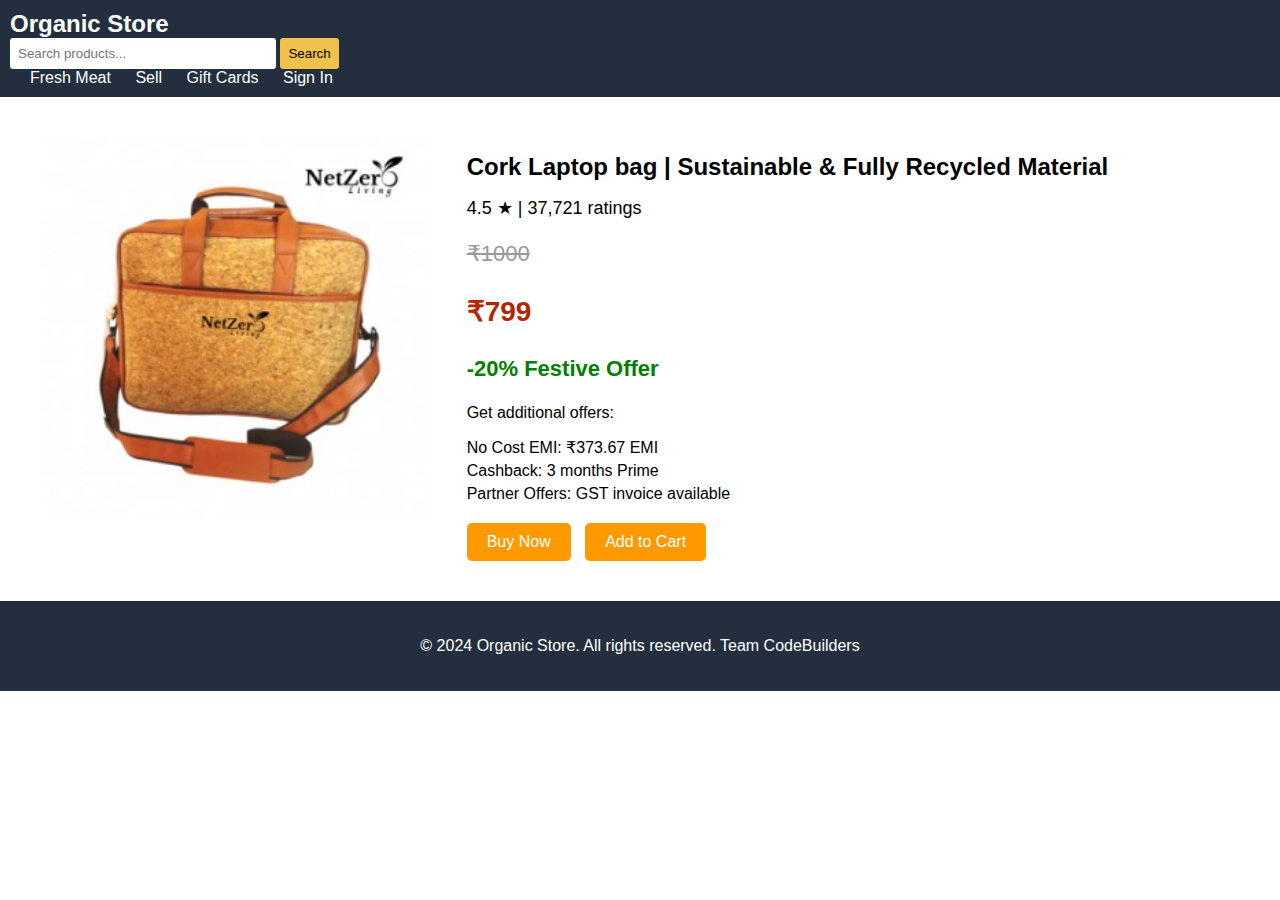
<file: bag.html>
<!DOCTYPE html>
<html lang="en">
<head>
    <meta charset="UTF-8">
    <meta name="viewport" content="width=device-width, initial-scale=1.0">
    <title>E-Commerce Product Page</title>
    <link rel="stylesheet" href="bag.css">
</head>
<body>
    <!-- Header Section -->
    <header>
        <div class="top-nav">
            <div class="logo">Organic Store</div>
            <div class="search-bar">
                <input type="text" placeholder="Search products...">
                <button>Search</button>
            </div>
            <div class="nav-links">
                <a href="#">Fresh Meat</a>
                <a href="#">Sell</a>
                <a href="#">Gift Cards</a>
                <a href="#">Sign In</a>
            </div>
        </div>
    </header>

    <!-- Product Section -->
    <section class="product-section">
        <div class="product-images">
            <img src="bag-img.jpg">
            <!-- <div class="image-thumbnails">
                <img src="thumb1.png" alt="Image 1">
                <img src="thumb2.png" alt="Image 2">
                <img src="thumb3.png" alt="Image 3">
                <img src="thumb4.png" alt="Image 4">
            </div> -->
        </div>

        <div class="product-details">
            <h1>Cork Laptop bag | Sustainable & Fully Recycled Material</h1>
            <div class="rating">
                <span>4.5 ★</span> | 37,721 ratings
            </div>
            <div class="price">
                <p class="old-price">₹1000</p>
                <p class="new-price">₹799</p>
                <p class="discount">-20% Festive Offer</p>
            </div>
            <div class="offers">
                <p>Get additional offers:</p>
                <ul>
                    <li>No Cost EMI: ₹373.67 EMI</li>
                    <li>Cashback: 3 months Prime</li>
                    <li>Partner Offers: GST invoice available</li>
                </ul>
            </div>
            <div class="buy-options">
                <button class="buy-now">Buy Now</button>
                <button class="add-to-cart">Add to Cart</button>
            </div>
        </div>
    </section>

    <!-- Footer Section -->
    <footer>
        <p>&copy; 2024 Organic Store. All rights reserved. Team CodeBuilders</p>
    </footer>
</body>
</html>
</file>
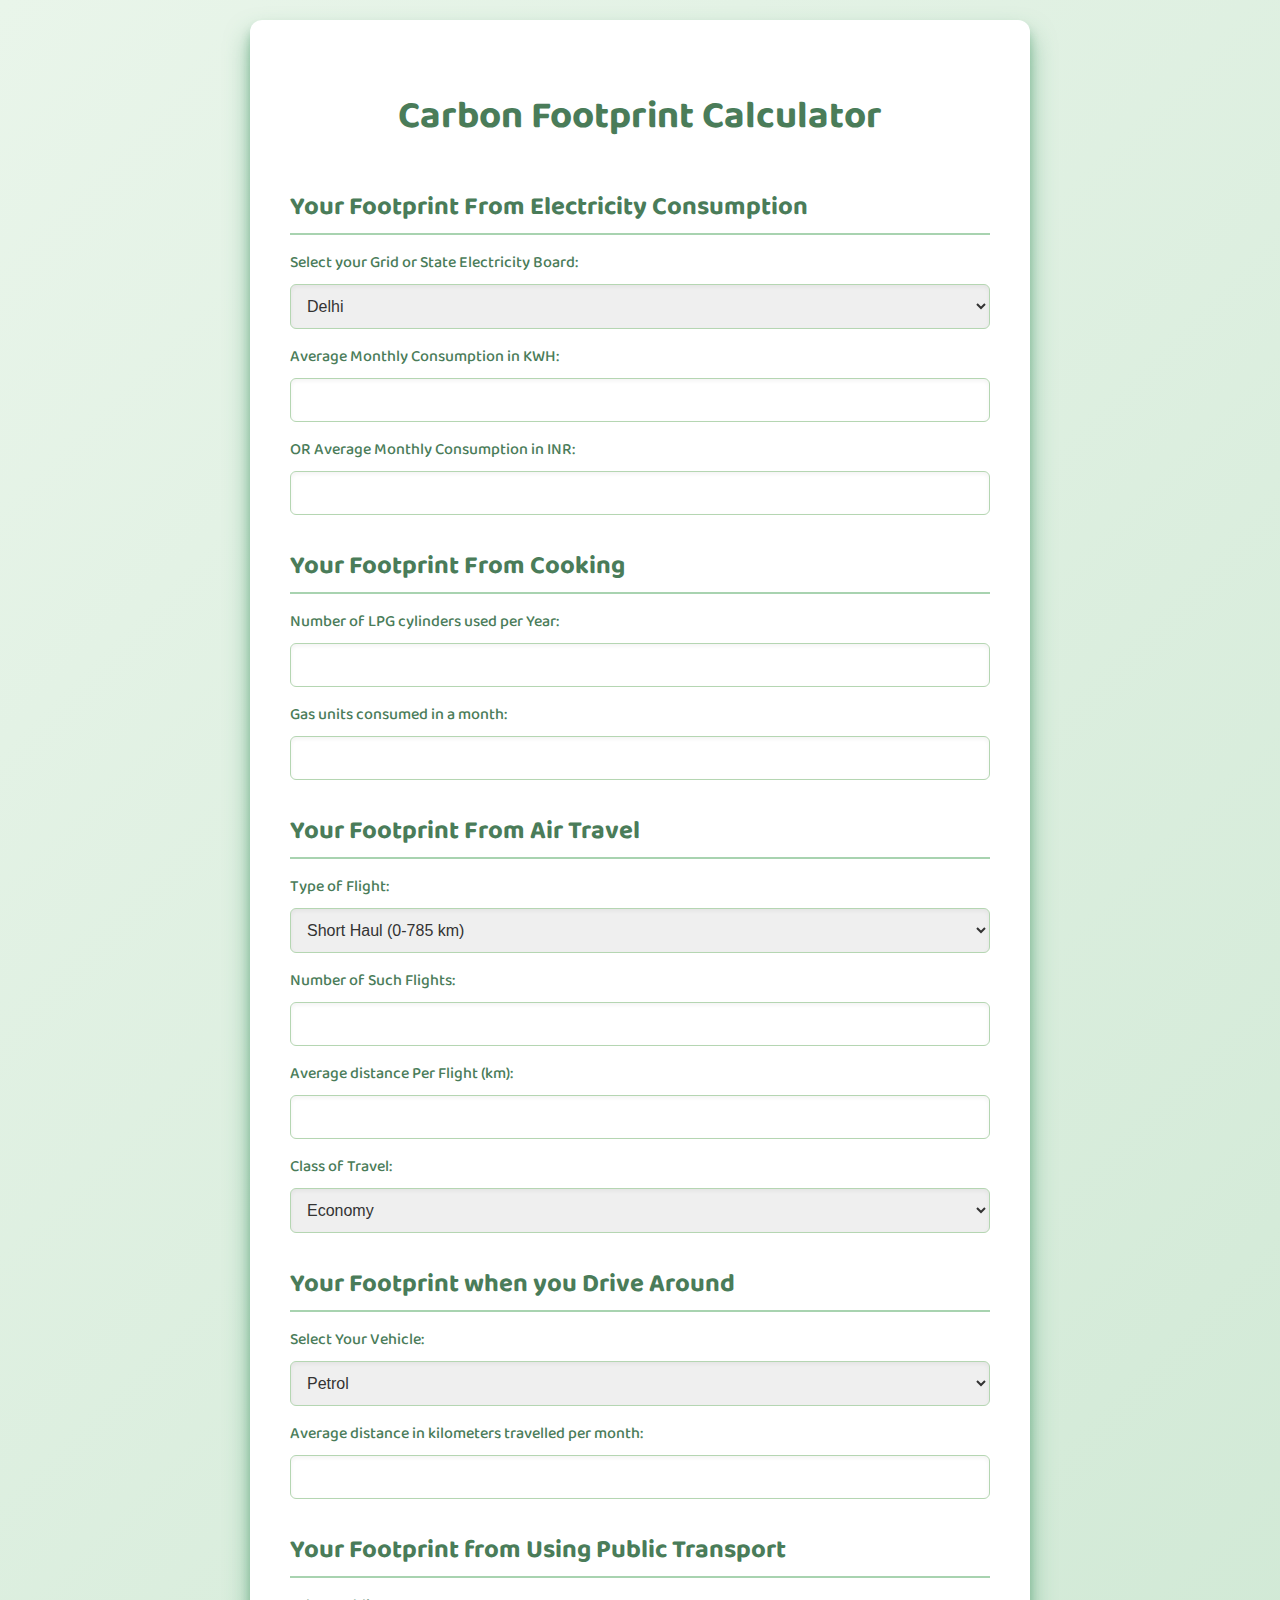
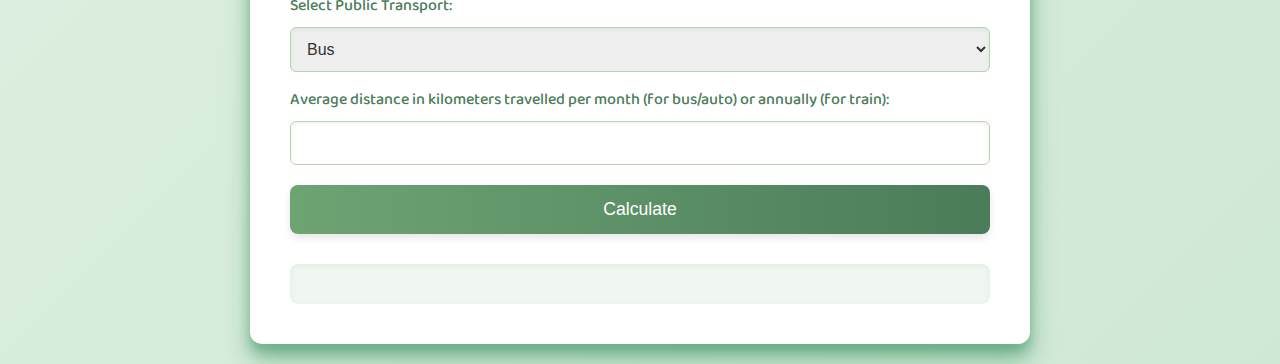
<file: cbnew.html>
<!DOCTYPE html>
<html lang="en">
<head>
    <meta charset="UTF-8">
    <meta name="viewport" content="width=device-width, initial-scale=1.0">
    <link rel="stylesheet" href="style2.css">
 
    <title>Carbon Footprint Calculator</title>


</head>
<body>
    <div class="container">
        <h1 >Carbon Footprint Calculator</h1>

        <form id="carbonForm">
            <!-- Electricity Consumption -->
            <h2>Your Footprint From Electricity Consumption</h2>
            <label for="grid">Select your Grid or State Electricity Board:</label>
            <select id="grid">
                <option value="Delhi">Delhi</option>
                <option value="Maharashtra">Maharashtra</option>
                <option value="Karnataka">Karnataka</option>
                <!-- Add more states as needed -->
            </select>

            <label for="electricityConsumptionKWH">Average Monthly Consumption in KWH:</label>
            <input type="number" id="electricityConsumptionKWH">

            <label for="electricityConsumptionINR">OR Average Monthly Consumption in INR:</label>
            <input type="number" id="electricityConsumptionINR">

            <!-- Cooking Fuel -->
            <h2>Your Footprint From Cooking</h2>
            <label for="lpgCylinders">Number of LPG cylinders used per Year:</label>
            <input type="number" id="lpgCylinders">

            <label for="gasUnits">Gas units consumed in a month:</label>
            <input type="number" id="gasUnits">

            <!-- Air Travel -->
            <h2>Your Footprint From Air Travel</h2>
            <label for="flightType">Type of Flight:</label>
            <select id="flightType">
                <option value="short">Short Haul (0-785 km)</option>
                <option value="medium">Medium Haul (785-3700 km)</option>
                <option value="long">Long Haul (3700 km+)</option>
            </select>

            <label for="numberOfFlights">Number of Such Flights:</label>
            <input type="number" id="numberOfFlights">

            <label for="averageDistance">Average distance Per Flight (km):</label>
            <input type="number" id="averageDistance">

            <label for="travelClass">Class of Travel:</label>
            <select id="travelClass">
                <option value="economy">Economy</option>
                <option value="business">Business</option>
            </select>

            <!-- Driving Footprint -->
            <h2>Your Footprint when you Drive Around</h2>
            <label for="vehicle">Select Your Vehicle:</label>
            <select id="vehicle">
                <option value="petrol">Petrol</option>
                <option value="diesel">Diesel</option>
                <option value="electric">Electric</option>
                <!-- Add more vehicle types as needed -->
            </select>

            <label for="drivingDistance">Average distance in kilometers travelled per month:</label>
            <input type="number" id="drivingDistance">

            <!-- Public Transport Footprint -->
            <h2>Your Footprint from Using Public Transport</h2>
            <label for="publicTransportType">Select Public Transport:</label>
            <select id="publicTransportType">
                <option value="bus">Bus</option>
                <option value="auto">Auto</option>
                <option value="train">Train</option>
            </select>

            <label for="publicTransportDistance">Average distance in kilometers travelled per month (for bus/auto) or annually (for train):</label>
            <input type="number" id="publicTransportDistance">

            <button type="submit">Calculate</button>
        </form>

        <div id="result" class="result"></div>
    </div>

    <script src="script2.js"></script>
</body>
</html>
</file>
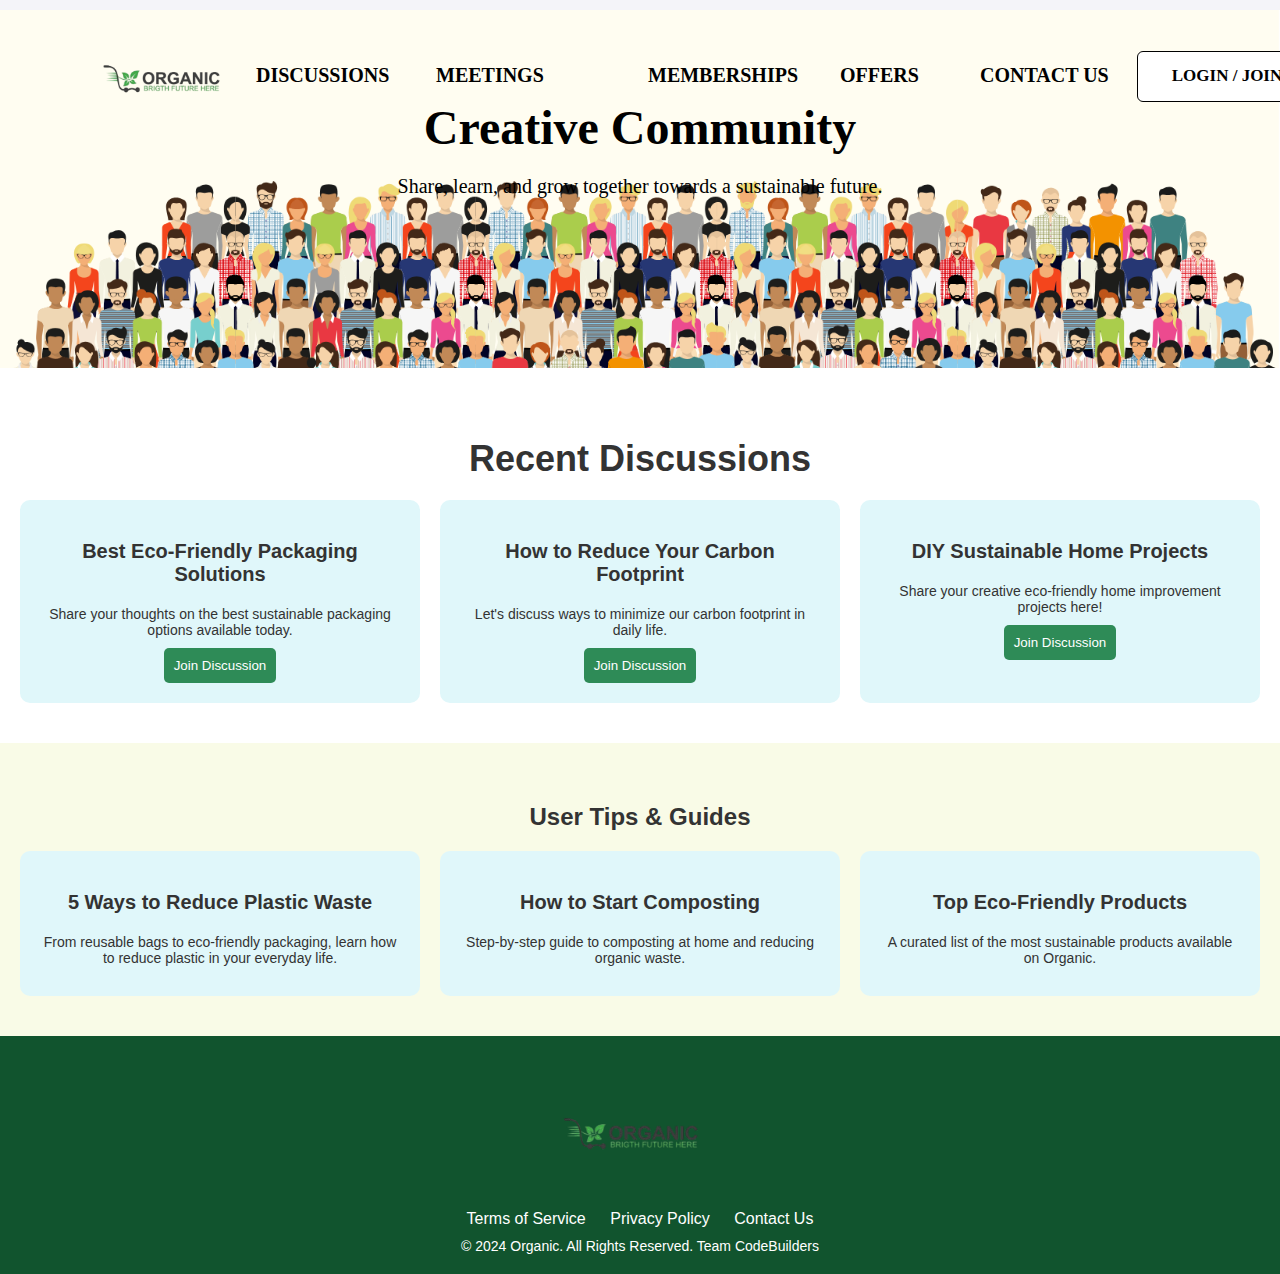
<file: community.html>
<!DOCTYPE html>
<html lang="en">
<head>
    <meta charset="UTF-8">
    <meta name="viewport" content="width=device-width, initial-scale=1.0">
    <title>Organic Community</title>
    <link rel="stylesheet" href="community.css">
    <link rel="icon" href="/logo.png">
</head>
<body>
    <header>
        <div class="header-images">
            <img class="image1" src="image.png" alt="Header Image 2"/>
        </div>
        <div class="overlay-content">
            <div class="hotels">MEETINGS</div>
            <div class="memberships">MEMBERSHIPS</div>
            <!-- <div class="dining">JOBS</div> -->
            <div class="destinations">DISCUSSIONS</div>
            <div class="login-join">CONTACT US</div>
            <div class="offers">OFFERS</div>
            <div class="button">
                <a href="/"><div class="book-and-stay">LOGIN / JOIN</div></a>
            </div>
        </div>
    </header>

    <!-- Hero Section -->
    <section class="hero">
        <div class="hero-text">
            <h2>Creative Community</h2>
            <p>Share, learn, and grow together towards a sustainable future.</p>
        </div>
    </section>

    <!-- Community Section -->
    <section class="community">
        <h2>Recent Discussions</h2>
        <div class="discussion-list">
            <div class="discussion">
                <h3>Best Eco-Friendly Packaging Solutions</h3>
                <p>Share your thoughts on the best sustainable packaging options available today.</p>
                <a href="https://www.reddit.com/r/smallbusiness/" target="_blank"><button class="btn">Join Discussion</button></a>
            </div>
            <div class="discussion">
                <h3>How to Reduce Your Carbon Footprint</h3>
                <p>Let's discuss ways to minimize our carbon footprint in daily life.</p>
                <a href="https://www.reddit.com/r/sustainability/comments/11qca7u/carbon_footprint/" target="_blank"><button class="btn">Join Discussion</button></a>
            </div>
            <div class="discussion">
                <h3>DIY Sustainable Home Projects</h3>
                <p>Share your creative eco-friendly home improvement projects here!</p>
                <a href="http://communityengagement.unaux.com/" target="_blank"><button class="btn">Join Discussion</button></a>
            </div>
        </div>
    </section>

    <!-- User Tips Section -->
    <section class="user-tips">
        <h2>User Tips & Guides</h2>
        <div class="tips-grid">
            <div class="tip">
                <h3>5 Ways to Reduce Plastic Waste</h3>
                <p>From reusable bags to eco-friendly packaging, learn how to reduce plastic in your everyday life.</p>
            </div>
            <div class="tip">
                <h3>How to Start Composting</h3>
                <p>Step-by-step guide to composting at home and reducing organic waste.</p>
            </div>
            <div class="tip">
                <h3>Top Eco-Friendly Products</h3>
                <p>A curated list of the most sustainable products available on Organic.</p>
            </div>
        </div>
    </section>

    <!-- Footer Section -->
    <footer>
        <div class="footer-content">
            <img src="image.png" style="height: 150px;">
            <ul>
                <li><a href="#">Terms of Service</a></li>
                <li><a href="#">Privacy Policy</a></li>
                <li><a href="#">Contact Us</a></li>
            </ul>
        </div>
        <p>&copy; 2024 Organic. All Rights Reserved. Team CodeBuilders</p>
    </footer>
</body>
</html>
</file>
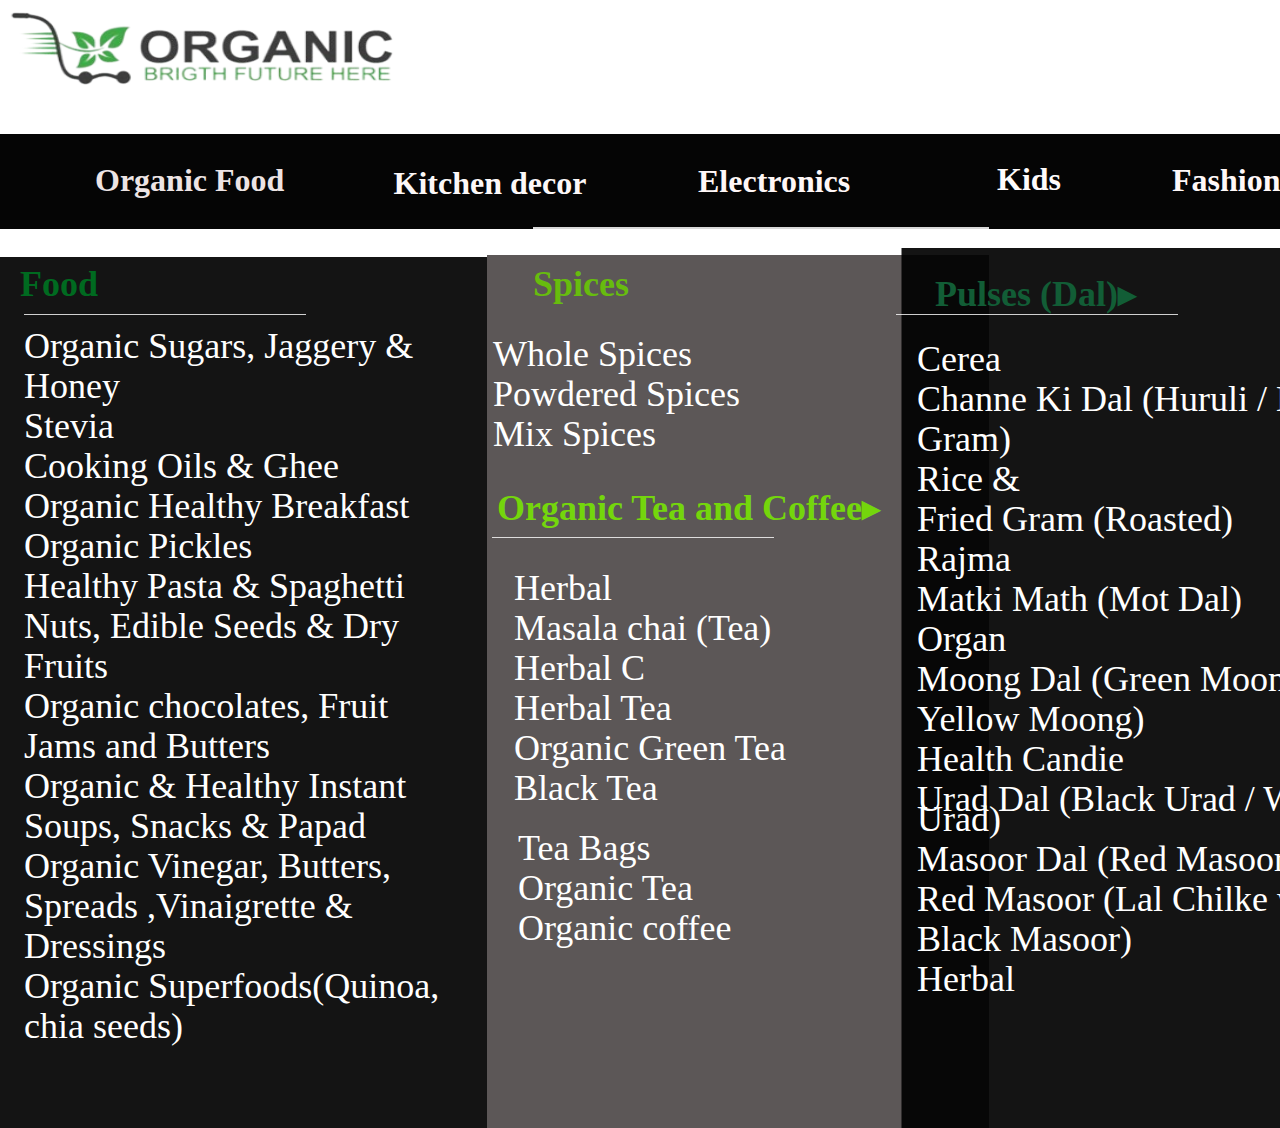
<file: foodproject.html>
<!DOCTYPE html>
<html lang="en">
<head>
  <meta charset="UTF-8">
  <meta http-equiv="X-UA-Compatible" content="IE=edge">
  <meta name="viewport" content="width=device-width, initial-scale=1.0">
  <link rel="stylesheet" href="./foodproject2.css">
  <link rel="stylesheet" href="./foodproject.css">
  
  
  <style>
   a,
   button,
   input,
   select,
   h1,
   h2,
   h3,
   h4,
   h5,
   * {
       box-sizing: border-box;
       margin: 0;
       padding: 0;
       border: none;
       text-decoration: none;
       background: none;
   
       -webkit-font-smoothing: antialiased;
   }
   
   menu, ol, ul {
       list-style-type: none;
       margin: 0;
       padding: 0;
   }
   </style>
  <title>Document</title>
</head>
<body>
<img src="logo-image.png" style="width: 400px; height: 100px;">
  <div class="desktop-3">
    <div class="frame-2">
      <div class="organic-food">Organic Food</div>
      <div class="frame-22">
        <div class="down-arrow"></div>
        <div class="electronics">Electronics</div>
      </div>
      <div class="kitchen-decor">Kitchen decor</div>
      <div class="frame-3"></div>
      <div class="fashion">Fashion</div>
      <div class="frame-4"></div>
      <div class="kids">Kids</div>
      <img
        class="screenshot-2024-10-12-100529"
        src="screenshot-2024-10-12-1005290.png"
      />
      <div class="rectangle-11"></div>
    </div>
    <div class="rectangle-10"></div>
    <div class="rectangle-12"></div>
    <img class="rectangle-13" src="rectangle-130.svg" />
    <div class="whole-spices-powdered-spices-mix-spices">
      <br />
      <br />
      Whole Spices
      <br />
      <br />
      Powdered Spices
      <br />
      <br />
      Mix Spices
      <br />
    </div>
    <div
      class="[base64]"
    >
      <br />
      <br />
      Cerea
      <br />
      <br />
      Channe Ki Dal (Huruli / Horse
      <br />
      <br />
      Gram)
      <br />
      <br />
      Rice &amp;
      <br />
      <br />
      Fried Gram (Roasted)
      <br />
      <br />
      Rajma
      <br />
      <br />
      Matki Math (Mot Dal)
      <br />
      <br />
      Organ
      <br />
      <br />
      Moong Dal (Green Moong /
      <br />
      <br />
      Yellow Moong)
      <br />
      <br />
      Health Candie
      <br />
      <br />
      Urad Dal (Black Urad / White Urad)
      <br />
      <br />
      Masoor Dal (Red Masoor / Split
      <br />
      <br />
      Red Masoor (Lal Chilke wali /
      <br />
      <br />
      Black Masoor)
      <br />
      <br />
      Herbal
      <br />
    </div>
    <div class="spices">Spices</div>
    <div class="food">Food</div>
    <div class="line-38"></div>
    <div class="line-39"></div>
    <div class="line-40"></div>
    <div
      class="[base64]"
    >
      Organic Sugars, Jaggery &amp;
      <br />
      <br />
      Honey
      <br />
      <br />
      Stevia
      <br />
      <br />
      Cooking Oils &amp; Ghee
      <br />
      <br />
      Organic Healthy Breakfast
      <br />
      <br />
      Organic Pickles
      <br />
      <br />
      Healthy Pasta &amp; Spaghetti
      <br />
      <br />
      Nuts, Edible Seeds &amp; Dry
      <br />
      <br />
      Fruits
      <br />
      <br />
      Organic chocolates, Fruit
      <br />
      <br />
      Jams and Butters
      <br />
      <br />
      Organic &amp; Healthy Instant
      <br />
      <br />
      Soups, Snacks &amp; Papad
      <br />
      <br />
      Organic Vinegar, Butters,
      <br />
      <br />
      Spreads ,Vinaigrette &amp;
      <br />
      <br />
      Dressings
      <br />
      <br />
      Organic Superfoods(Quinoa,
      <br />
      <br />
      chia seeds)
    </div>
    <div class="pulses-dal">Pulses (Dal)▸</div>
    <div class="organic-tea-and-coffee">
      Organic Tea and Coffee▸
      <br />
    </div>
    <div
      class="herbal-masala-chai-tea-herbal-c-herbal-tea-organic-green-tea-black-tea"
    >
      <br />
      Herbal
      <br />
      <br />
      Masala chai (Tea)
      <br />
      <br />
      Herbal C
      <br />
      <br />
      Herbal Tea
      <br />
      <br />
      Organic Green Tea
      <br />
      <br />
      Black Tea
      <br />
    </div>
    <div class="tea-bags-organic-tea-organic-coffee">
      Tea Bags
      <br />
      <br />
      Organic Tea
      <br />
      <br />
      Organic coffee
    </div>
  </div>
  
</body>
</html>
</file>
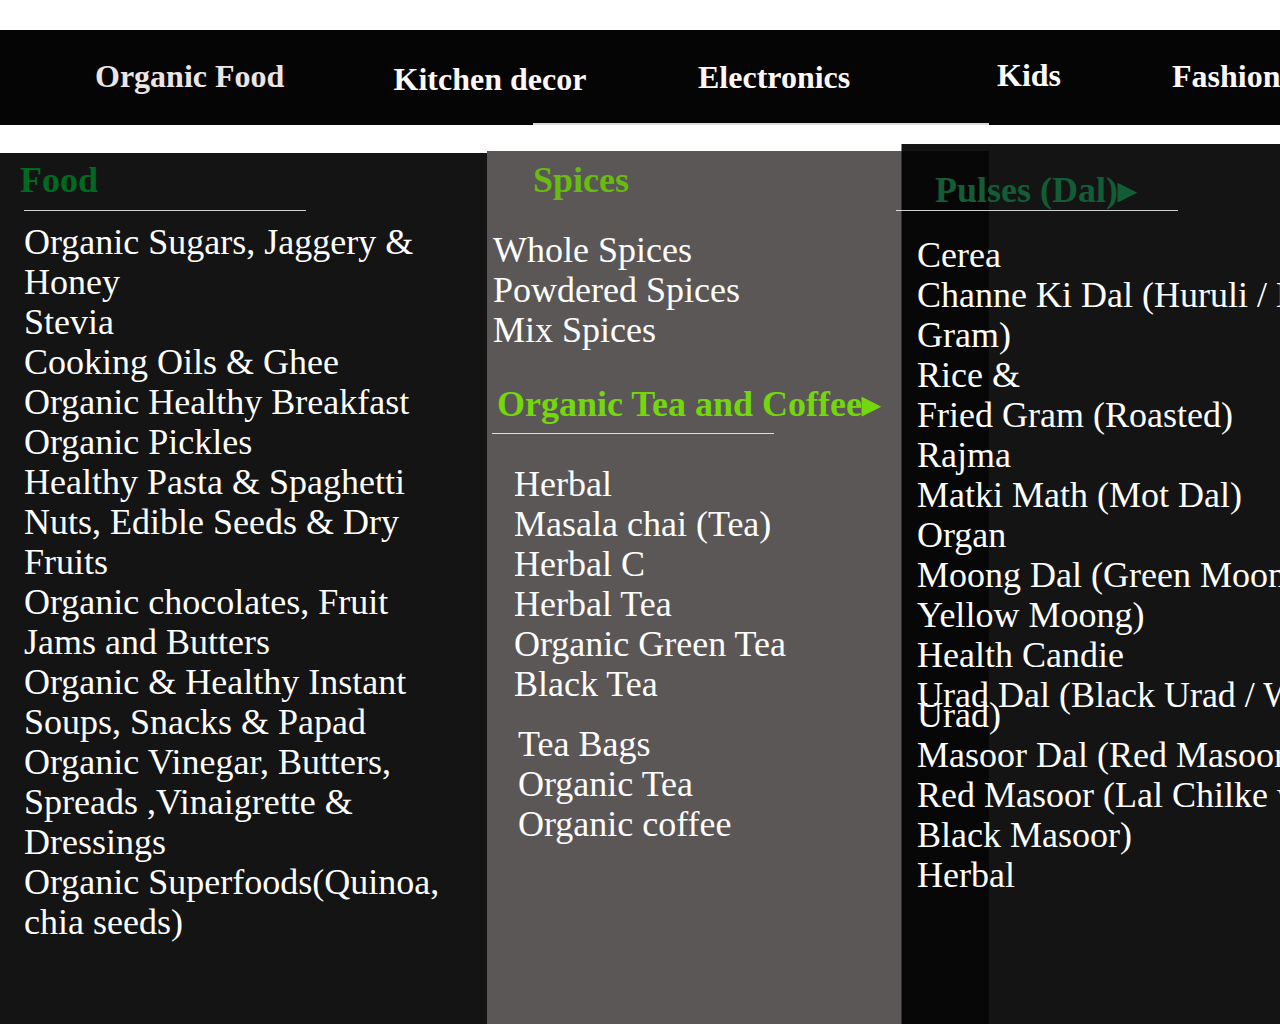
<file: foodproject.html.html>
<!DOCTYPE html>
<html lang="en">
<head>
  <meta charset="UTF-8">
  <meta http-equiv="X-UA-Compatible" content="IE=edge">
  <meta name="viewport" content="width=device-width, initial-scale=1.0">
  <link rel="stylesheet" href="./foodproject2.css">
  <link rel="stylesheet" href="./foodproject.css">
  
  
  <style>
   a,
   button,
   input,
   select,
   h1,
   h2,
   h3,
   h4,
   h5,
   * {
       box-sizing: border-box;
       margin: 0;
       padding: 0;
       border: none;
       text-decoration: none;
       background: none;
   
       -webkit-font-smoothing: antialiased;
   }
   
   menu, ol, ul {
       list-style-type: none;
       margin: 0;
       padding: 0;
   }
   </style>
  <title>Document</title>
</head>
<body>
  <div class="desktop-3">
    <div class="frame-2">
      <div class="organic-food">Organic Food</div>
      <div class="frame-22">
        <div class="down-arrow"></div>
        <div class="electronics">Electronics</div>
      </div>
      <div class="kitchen-decor">Kitchen decor</div>
      <div class="frame-3"></div>
      <div class="fashion">Fashion</div>
      <div class="frame-4"></div>
      <div class="kids">Kids</div>
      <img
        class="screenshot-2024-10-12-100529"
        src="screenshot-2024-10-12-1005290.png"
      />
      <div class="rectangle-11"></div>
    </div>
    <div class="rectangle-10"></div>
    <div class="rectangle-12"></div>
    <img class="rectangle-13" src="rectangle-130.svg" />
    <div class="whole-spices-powdered-spices-mix-spices">
      <br />
      <br />
      Whole Spices
      <br />
      <br />
      Powdered Spices
      <br />
      <br />
      Mix Spices
      <br />
    </div>
    <div
      class="[base64]"
    >
      <br />
      <br />
      Cerea
      <br />
      <br />
      Channe Ki Dal (Huruli / Horse
      <br />
      <br />
      Gram)
      <br />
      <br />
      Rice &amp;
      <br />
      <br />
      Fried Gram (Roasted)
      <br />
      <br />
      Rajma
      <br />
      <br />
      Matki Math (Mot Dal)
      <br />
      <br />
      Organ
      <br />
      <br />
      Moong Dal (Green Moong /
      <br />
      <br />
      Yellow Moong)
      <br />
      <br />
      Health Candie
      <br />
      <br />
      Urad Dal (Black Urad / White Urad)
      <br />
      <br />
      Masoor Dal (Red Masoor / Split
      <br />
      <br />
      Red Masoor (Lal Chilke wali /
      <br />
      <br />
      Black Masoor)
      <br />
      <br />
      Herbal
      <br />
    </div>
    <div class="spices">Spices</div>
    <div class="food">Food</div>
    <div class="line-38"></div>
    <div class="line-39"></div>
    <div class="line-40"></div>
    <div
      class="[base64]"
    >
      Organic Sugars, Jaggery &amp;
      <br />
      <br />
      Honey
      <br />
      <br />
      Stevia
      <br />
      <br />
      Cooking Oils &amp; Ghee
      <br />
      <br />
      Organic Healthy Breakfast
      <br />
      <br />
      Organic Pickles
      <br />
      <br />
      Healthy Pasta &amp; Spaghetti
      <br />
      <br />
      Nuts, Edible Seeds &amp; Dry
      <br />
      <br />
      Fruits
      <br />
      <br />
      Organic chocolates, Fruit
      <br />
      <br />
      Jams and Butters
      <br />
      <br />
      Organic &amp; Healthy Instant
      <br />
      <br />
      Soups, Snacks &amp; Papad
      <br />
      <br />
      Organic Vinegar, Butters,
      <br />
      <br />
      Spreads ,Vinaigrette &amp;
      <br />
      <br />
      Dressings
      <br />
      <br />
      Organic Superfoods(Quinoa,
      <br />
      <br />
      chia seeds)
    </div>
    <div class="pulses-dal">Pulses (Dal)▸</div>
    <div class="organic-tea-and-coffee">
      Organic Tea and Coffee▸
      <br />
    </div>
    <div
      class="herbal-masala-chai-tea-herbal-c-herbal-tea-organic-green-tea-black-tea"
    >
      <br />
      Herbal
      <br />
      <br />
      Masala chai (Tea)
      <br />
      <br />
      Herbal C
      <br />
      <br />
      Herbal Tea
      <br />
      <br />
      Organic Green Tea
      <br />
      <br />
      Black Tea
      <br />
    </div>
    <div class="tea-bags-organic-tea-organic-coffee">
      Tea Bags
      <br />
      <br />
      Organic Tea
      <br />
      <br />
      Organic coffee
    </div>
  </div>
  
</body>
</html>
</file>
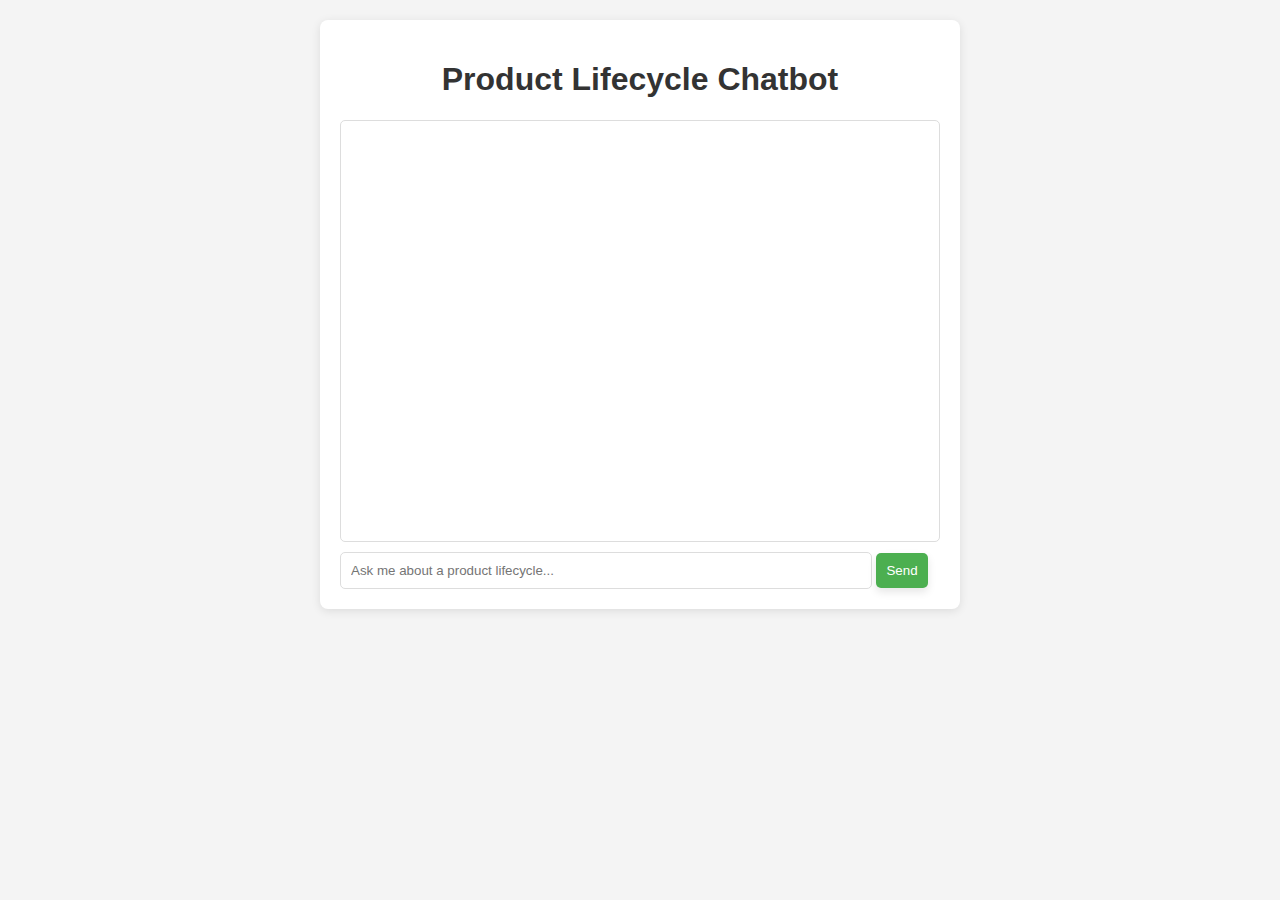
<file: lifecycle.html>
<!DOCTYPE html>
<html lang="en">
<head>
    <meta charset="UTF-8">
    <meta name="viewport" content="width=device-width, initial-scale=1.0">
    <title>Gemini API Chatbot</title>
    <link rel="stylesheet" href="style3.css">
</head>
<body>
    <div class="chat-container">
        <h1>Product Lifecycle Chatbot</h1>
        <div id="chatbox" class="chatbox"></div>
        <input type="text" id="userInput" placeholder="Ask me about a product lifecycle..." />
        <button id="sendButton">Send</button>
    </div>

    <script src="script3.js"></script>
</body>
</html>
</file>
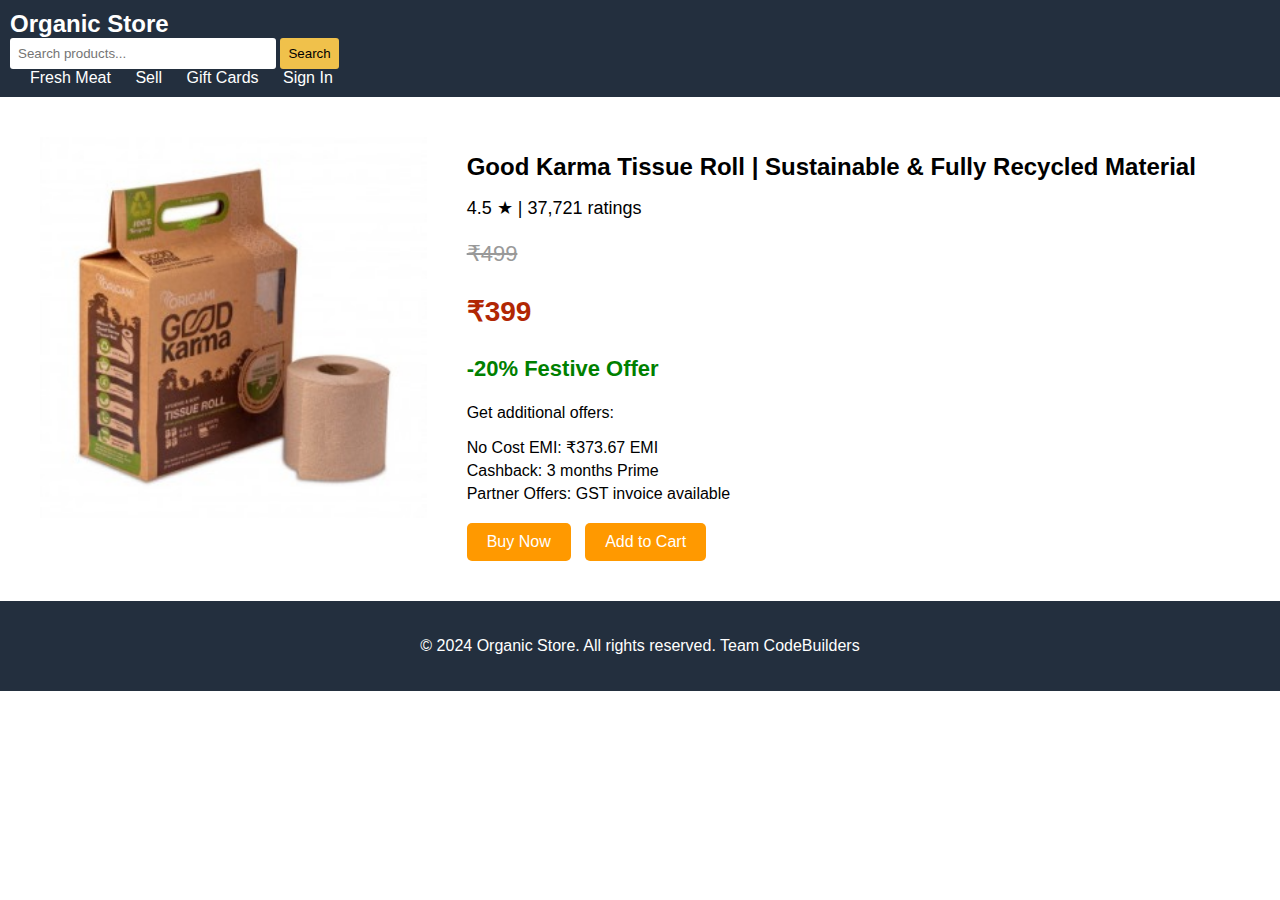
<file: product.html>
<!DOCTYPE html>
<html lang="en">
<head>
    <meta charset="UTF-8">
    <meta name="viewport" content="width=device-width, initial-scale=1.0">
    <title>E-Commerce Product Page</title>
    <link rel="stylesheet" href="product.css">
</head>
<body>
    <!-- Header Section -->
    <header>
        <div class="top-nav">
            <div class="logo">Organic Store</div>
            <div class="search-bar">
                <input type="text" placeholder="Search products...">
                <button>Search</button>
            </div>
            <div class="nav-links">
                <a href="#">Fresh Meat</a>
                <a href="#">Sell</a>
                <a href="#">Gift Cards</a>
                <a href="#">Sign In</a>
            </div>
        </div>
    </header>

    <!-- Product Section -->
    <section class="product-section">
        <div class="product-images">
            <img src="img-product.jpg">
            <!-- <div class="image-thumbnails">
                <img src="thumb1.png" alt="Image 1">
                <img src="thumb2.png" alt="Image 2">
                <img src="thumb3.png" alt="Image 3">
                <img src="thumb4.png" alt="Image 4">
            </div> -->
        </div>

        <div class="product-details">
            <h1>Good Karma Tissue Roll | Sustainable & Fully Recycled Material</h1>
            <div class="rating">
                <span>4.5 ★</span> | 37,721 ratings
            </div>
            <div class="price">
                <p class="old-price">₹499</p>
                <p class="new-price">₹399</p>
                <p class="discount">-20% Festive Offer</p>
            </div>
            <div class="offers">
                <p>Get additional offers:</p>
                <ul>
                    <li>No Cost EMI: ₹373.67 EMI</li>
                    <li>Cashback: 3 months Prime</li>
                    <li>Partner Offers: GST invoice available</li>
                </ul>
            </div>
            <div class="buy-options">
                <button class="buy-now">Buy Now</button>
                <button class="add-to-cart">Add to Cart</button>
            </div>
        </div>
    </section>

    <!-- Footer Section -->
    <footer>
        <p>&copy; 2024 Organic Store. All rights reserved. Team CodeBuilders</p>
    </footer>
</body>
</html>
</file>
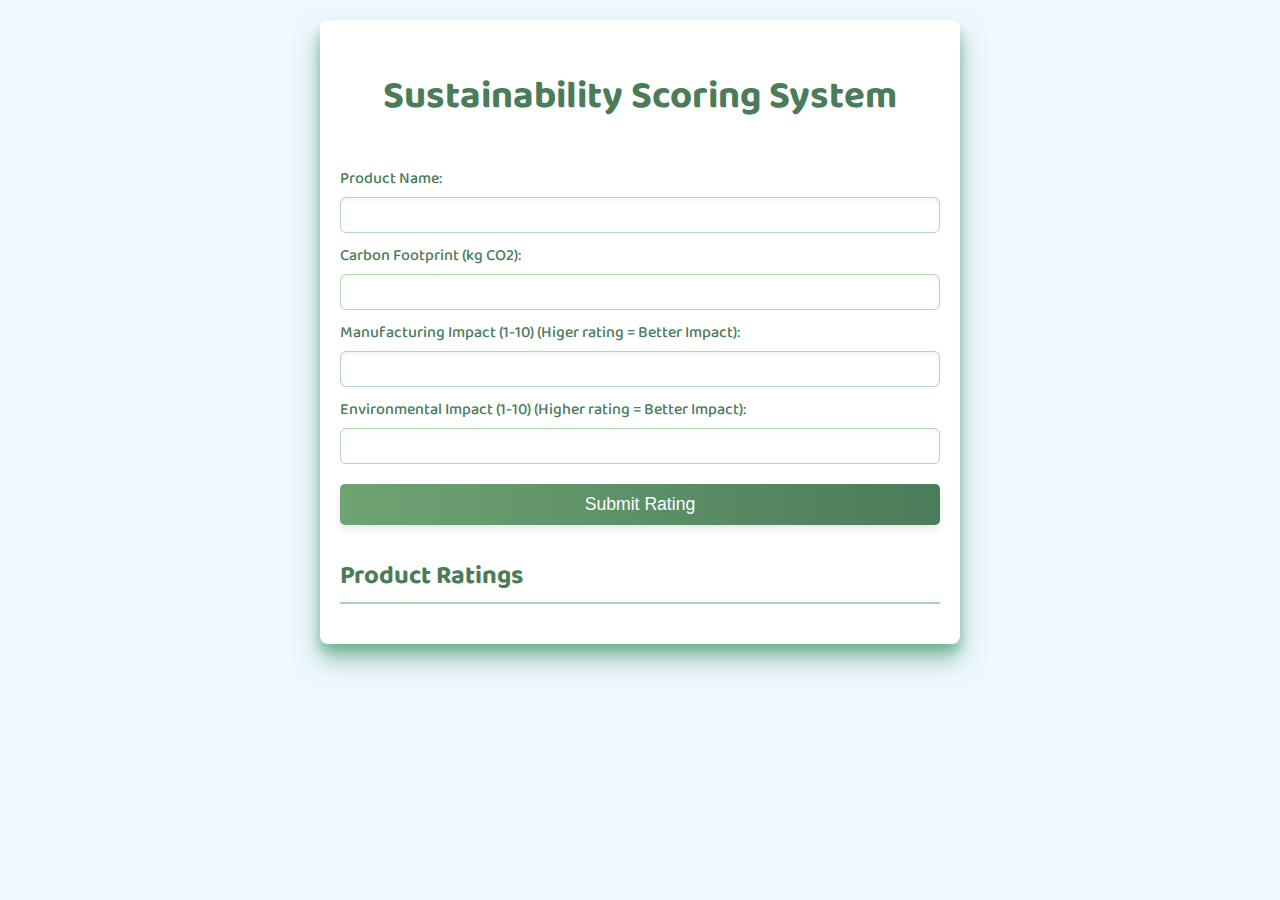
<file: scrcode.html>
<!DOCTYPE html>
<html lang="en">
<head>
    <meta charset="UTF-8">
    <meta name="viewport" content="width=device-width, initial-scale=1.0">
    <link rel="stylesheet" href="style4.css">
    <title>Sustainability Scoring System</title>
</head>
<body>
    <div class="container">
        <h1>Sustainability Scoring System</h1>
        <form id="productForm">
            <label for="productName">Product Name:</label>
            <input type="text" id="productName" required>

            <label for="carbonFootprint">Carbon Footprint (kg CO2):</label>
            <input type="number" id="carbonFootprint" required>

            <label for="packagingImpact">Manufacturing Impact (1-10) (Higer rating = Better Impact):</label>
            <input type="number" id="packagingImpact" min="1" max="10" required>

            <label for="environmentalImpact">Environmental Impact (1-10) (Higher rating = Better Impact):</label>
            <input type="number" id="environmentalImpact" min="1" max="10" required>

            <button type="submit">Submit Rating</button>
        </form>

        <h2>Product Ratings</h2>
        <ul id="ratingsList"></ul>
    </div>

    <script src="script4.js"></script>
</body>
</html>
</file>
<file: bag.css>
/* General Styles */
body {
    font-family: Arial, sans-serif;
    margin: 0;
    padding: 0;
}

header {
    background-color: #232f3e;
    padding: 10px;
    color: white;
    display: flex;
    justify-content: space-between;
    align-items: center;
}

.logo {
    font-size: 24px;
    font-weight: bold;
}

.search-bar input {
    padding: 8px;
    width: 250px;
    border: none;
    border-radius: 3px;
}

.search-bar button {
    padding: 8px;
    background-color: #f0c14b;
    border: none;
    cursor: pointer;
    border-radius: 3px;
}

.nav-links a {
    color: white;
    margin-left: 20px;
    text-decoration: none;
}

.product-section {
    display: flex;
    margin: 20px;
}

.product-images {
    flex: 1;
    padding: 20px;
}

.product-images img {
    width: 100%;
    max-width: 400px;
}

.image-thumbnails {
    display: flex;
    margin-top: 10px;
}

.image-thumbnails img {
    width: 70px;
    margin-right: 10px;
    cursor: pointer;
}

.product-details {
    flex: 2;
    padding: 20px;
}

.product-details h1 {
    font-size: 24px;
}

.rating {
    font-size: 18px;
    margin: 10px 0;
}

.price {
    font-size: 22px;
    color: #B12704;
}

.old-price {
    text-decoration: line-through;
    color: #999;
}

.new-price {
    font-size: 28px;
    font-weight: bold;
}

.discount {
    color: green;
    font-weight: bold;
}

.offers ul {
    list-style: none;
    padding: 0;
}

.offers li {
    margin: 5px 0;
}

.buy-options {
    margin-top: 20px;
}

.buy-now, .add-to-cart {
    padding: 10px 20px;
    margin-right: 10px;
    border: none;
    cursor: pointer;
    background-color: #ff9900;
    color: white;
    font-size: 16px;
    border-radius: 5px;
}

.buy-now:hover, .add-to-cart:hover {
    background-color: #e68a00;
}

/* Footer Styles */
footer {
    background-color: #232f3e;
    color: white;
    text-align: center;
    padding: 20px;
    margin-top: 20px;
}
</file>
<file: style2.css>
/* Import Google Fonts */
@import url('https://fonts.googleapis.com/css2?family=Baloo+Bhai+2&family=Poppins:wght@300&display=swap');

/* Basic styling */
body {
    font-family: 'Baloo Bhai 2', sans-serif;
    background: linear-gradient(135deg, #e9f5ea, #cfe8d4);
    margin: 0;
    padding: 20px;
    color: #333;
}

/* Centered container with enhanced styling */
.container {
    max-width: 700px;
    margin: 0 auto;
    background: #ffffff;
    padding: 40px;
    border-radius: 12px;
    box-shadow: 0 15px 25px rgba(46, 139, 87, 0.5), /* Dark green shadow */
                0 8px 10px rgba(46, 139, 87, 0.3); /* Soft dark green shadow */
    transition: transform 0.3s ease, box-shadow 0.3s ease;
}

.container:hover {
    transform: translateY(-5px);
    box-shadow: 0 20px 35px rgba(46, 139, 87, 0.6), /* Dark green shadow on hover */
                0 12px 15px rgba(46, 139, 87, 0.4); /* Soft dark green shadow on hover */
}



/* Header styles */
h1 {
    text-align: center;
    font-size: 2.4em;
    color: #4a7c59;
    margin-bottom: 1em;
    
}
h1:hover{
   color:black;
   cursor:alias;
}

h2 {
    color: #4a7c59;
    font-size: 1.6em;
    margin-top: 30px;
    margin-bottom: 10px;
    border-bottom: 2px solid #a8d3b0;
    padding-bottom: 5px;
   
   

}
h2:hover{
    color:black;
    cursor:alias;
}

/* Form label and input styles */
label {
    display: block;
    font-weight: 500;
    margin-top: 15px;
    color: #4a7c59;
}

input, select {
    width: 100%;
    padding: 12px;
    margin-top: 8px;
    border-radius: 6px;
    border: 1px solid #b5d6b2;
    box-sizing: border-box;
    font-size: 1em;
    color: #333;
    box-shadow: inset 0 2px 4px rgba(0, 0, 0, 0.05);
    transition: border-color 0.3s ease, box-shadow 0.3s ease;
}

/* Input and select hover and focus styles */
input:hover, select:hover {
    border-color: #6ea474;
}

input:focus, select:focus {
    border-color: #4a7c59;
    outline: none;
    box-shadow: 0 0 6px rgba(74, 124, 89, 0.3);
}

/* Button styling */
button {
    display: inline-block;
    width: 100%;
    padding: 14px;
    font-size: 1.1em;
    font-weight: 500;
    color: #ffffff;
    background: linear-gradient(90deg, #6ea474, #4a7c59);
    border: none;
    border-radius: 8px;
    cursor: pointer;
    margin-top: 20px;
    transition: background 0.3s ease, transform 0.2s ease;
    box-shadow: 0 4px 8px rgba(0, 0, 0, 0.1);
}

button:hover {
    background: linear-gradient(90deg, #588f67, #436d4f);
    transform: translateY(-2px);
}

/* Result section styling */
.result {
    margin-top: 30px;
    font-size: 1.2em;
    color: #4a7c59;
    text-align: center;
    background-color: #eff7f0;
    padding: 20px;
    border-radius: 8px;
    box-shadow: inset 0 2px 6px rgba(0, 0, 0, 0.05);
}

/* Media query for responsive design */
@media (max-width: 768px) {
    .container {
        padding: 20px;
    }

    h1 {
        font-size: 1.8em;
    }

    h2 {
        font-size: 1.4em;
    }
}
</file>
<file: community.css>
/* General Styling */
body {
    font-family: 'Arial', sans-serif;
    margin: 0;
    padding: 0;
    color: #333;
    background-color: #f4f4f9;
}

/* Header Section */
header {
    padding: 5px 10px;
    display: flex;
    justify-content: space-between;
    align-items: center;
    color: white;
}

header h1 {
    margin: 0;
    font-size: 28px;
}

header p {
    font-size: 14px;
}

nav ul {
    list-style: none;
    display: flex;
    margin: 0;
}

nav ul li {
    margin: 0 10px;
}

nav ul li a {
    color: white;
    text-decoration: none;
}


  .image1 {
    width: 133px;
    height: 131px;
    position: absolute;
    left: 103px;
    top: 11px;
    object-fit: cover;
  }

  .overlay-content {
    justify-content: space-evenly;
  }

  .hotels {
    color: #000000;
    text-align: center;
    font-family: "Outfit-Bold", serif;
    font-size: 20px;
    font-weight: 700;

    position: absolute;
    left: 436px;
    top: 64px;
  }
  .memberships {
    color: #000000;
    text-align: center;
    font-family: "Outfit-Bold", serif;
    font-size: 20px;
    font-weight: 700;
    position: absolute;
    left: 648px;
    top: 64px;
  }
  .dining {
    color: #000000;
    text-align: center;
    font-family: "Outfit-Bold", serif;
    font-size: 20px;
    font-weight: 700;
    position: absolute;
    left: 548px;
    top: 64px;
  }
  .destinations {
    color: #000000;
    text-align: center;
    font-family: "Outfit-Bold", serif;
    font-size: 20px;
    font-weight: 700;
    position: absolute;
    text-decoration: none;;
    left: 256px;
    top: 64px;
  }
  .login-join {
    color: #000000;
    text-align: center;
    font-family: "Outfit-Bold", serif;
    font-size: 20px;
    font-weight: 700;
    position: absolute;
    left: 980px;
    top: 64px;
  }
  .offers {
    color: #000000;
    text-align: center;
    font-family: "Outfit-Bold", serif;
    font-size: 20px;
    font-weight: 700;
    position: absolute;
    left: 840px;
    top: 64px;
  }

  .button {
    background: #ffffff;
    border-radius: 6px;
    border-style: solid;
    border-color: #000000;
    border-width: 1px;
    width: 178px;
    height: 49px;
    position: absolute;
    left: 1137px;
    top: 51px;
    overflow: hidden;
    transition: 0.3ms;
  }
  .button:hover
  {
    background-color: greenyellow;
  }

  .book-and-stay {
    color: #000000;
    text-align: center;
    font-family: "Roboto-Bold", serif;
    font-size: 17px;
    font-weight: 700;
    text-transform: uppercase;
    position: absolute;
    left: 0px;
    top: 7px;
    width: 178px;
    height: 34px;
    display: flex;
    align-items: center;
    justify-content: center;
  }

/* Hero Section */
.hero {
    background-image:url("hero-img.jpg.png");
    background-size: cover;
    padding: 100px 20px;
    text-align: center;
    color: rgb(0, 0, 0);
    margin: 0%;
    font-family: 'Times New Roman', Times, serif;
}

.hero h2 {
    font-size: 48px;
    margin-bottom: 10px;
    position: relative;
    bottom: 50px;
}

.hero p {
    font-size: 20px;
    position: relative;
    bottom: 50px;
}

/* Community Section */
.community {
    padding: 40px 20px;
    background-color: white;
    text-align: center;
}

.community h2 {
    font-size: 36px;
    margin-bottom: 20px;
}

.discussion-list {
    display: flex;
    justify-content: space-between;
    gap: 20px;
}

.discussion {
    background-color: #e0f7fa;
    padding: 20px;
    border-radius: 10px;
    width: 30%;
}

.discussion h3 {
    font-size: 20px;
}

.discussion p {
    font-size: 14px;
    margin: 10px 0;
}

.btn {
    background-color: #2E8B57;
    color: white;
    padding: 10px;
    border: none;
    border-radius: 5px;
    cursor: pointer;
}

.btn:hover{
    background-color: rgb(100, 219, 80);
}

/* User Tips Section */
.user-tips {
    padding: 40px 20px;
    background-color: #f9fbe7;
    text-align: center;
}

.tips-grid {
    display: flex;
    justify-content: space-between;
    gap: 20px;
}

.tip {
    background-color: #e0f7fa;
    padding: 20px;
    border-radius: 10px;
    width: 30%;
}

.tip h3 {
    font-size: 20px;
}

.tip p {
    font-size: 14px;
    margin: 10px 0;
}

/* Footer Section */
footer {
    background-color: #11542e;
    color: white;
    padding: 20px;
    text-align: center;
}

footer h4 {
    font-size: 20px;
}

footer ul {
    list-style: none;
    padding: 0;
    margin: 0;
}

footer ul li {
    display: inline;
    margin: 0 10px;
}

footer ul li a {
    color: white;
    text-decoration: none;
}

footer p {
    margin: 10px 0 0;
    font-size: 14px;
}
</file>
<file: foodproject2.css>
/* Figma Styles of your File */
:root {
  /* Colors */
  /* Fonts */
  /* Effects */
}
</file>
<file: foodproject.css>
.desktop-3,
.desktop-3 * {
  box-sizing: border-box;
}
.desktop-3 {
  background: #ffffff;
  height: 1024px;
  position: relative;
  overflow: hidden;
}
.frame-2 {
  background: #050505;
  width: 100%;
  height: 95px;
  position: absolute;
  left: 0px;
  top: 30px;
  overflow: hidden;
}
.organic-food {
  color: #ede4e4;
  text-align: center;
  font-family: "Rokkitt-SemiBold", serif;
  font-size: 32px;
  line-height: 20px;
  font-weight: 600;
  position: absolute;
  left: 95px;
  top: 36px;
  display: flex;
  align-items: center;
  justify-content: center;
}
.frame-22 {
  display: flex;
  flex-direction: row;
  gap: 10px;
  align-items: center;
  justify-content: flex-start;
  width: 228px;
  height: 61px;
  position: absolute;
  left: 662px;
  top: 16px;
}
.down-arrow {
  flex-shrink: 0;
  width: 26px;
  height: 35px;
  position: relative;
  overflow: hidden;
}
.electronics {
  color: #fff7f7;
  text-align: center;
  font-family: "Rokkitt-SemiBold", serif;
  font-size: 32px;
  line-height: 20px;
  font-weight: 600;
  position: relative;
  display: flex;
  align-items: center;
  justify-content: center;
}
.kitchen-decor {
  color: #fcf8f8;
  text-align: center;
  font-family: "Rokkitt-SemiBold", serif;
  font-size: 32px;
  line-height: 20px;
  font-weight: 600;
  position: absolute;
  left: 359px;
  top: -3px;
  width: 262px;
  height: 103px;
  display: flex;
  align-items: center;
  justify-content: center;
}
.frame-3 {
  display: flex;
  flex-direction: row;
  gap: 10px;
  align-items: flex-end;
  justify-content: flex-start;
  width: 188px;
  height: 10px;
  position: absolute;
  left: 841px;
  top: 56px;
}
.fashion {
  color: #fff8f8;
  text-align: center;
  font-family: "Rokkitt-SemiBold", serif;
  font-size: 32px;
  line-height: 20px;
  font-weight: 600;
  position: absolute;
  left: 1172px;
  top: 36px;
  display: flex;
  align-items: center;
  justify-content: center;
}
.frame-4 {
  width: 647px;
  height: 426px;
  position: absolute;
  left: 270px;
  top: 112px;
  overflow: hidden;
}
.kids {
  color: #fffcfc;
  text-align: center;
  font-family: "Rokkitt-SemiBold", serif;
  font-size: 32px;
  line-height: 20px;
  font-weight: 600;
  position: absolute;
  left: 989px;
  top: 36px;
  width: 80px;
  height: 18px;
  display: flex;
  align-items: center;
  justify-content: center;
}
.screenshot-2024-10-12-100529 {
  width: 354px;
  height: 495px;
  position: absolute;
  left: 1029px;
  top: 95px;
  object-fit: cover;
}
.rectangle-11 {
  background: #d9d9d9;
  width: 456px;
  height: 889px;
  position: absolute;
  left: 533px;
  top: 93px;
}
.rectangle-10 {
  background: rgba(0, 0, 0, 0.92);
  width: 487px;
  height: 871px;
  position: absolute;
  left: 0px;
  top: 153px;
}
.rectangle-12 {
  background: #5c5757;
  width: 502px;
  height: 873px;
  position: absolute;
  left: 487px;
  top: 151px;
}
.rectangle-13 {
  width: 1000px;
  height: 889px;
  position: absolute;
  left: 680px;
  top: 144px;
  overflow: visible;
}
.whole-spices-powdered-spices-mix-spices {
  color: #ffffff;
  text-align: left;
  font-family: "Rokkitt-Light", serif;
  font-size: 36px;
  line-height: 20px;
  font-weight: 300;
  position: absolute;
  left: 493px;
  top: 114px;
  width: 312px;
  height: 312px;
  display: flex;
  align-items: center;
  justify-content: flex-start;
}
.[base64] {
  color: #ffffff;
  text-align: left;
  font-family: "Rokkitt-Light", serif;
  font-size: 36px;
  line-height: 20px;
  font-weight: 300;
  position: absolute;
  left: 917px;
  top: 144px;
  width: 497px;
  height: 801px;
  display: flex;
  align-items: center;
  justify-content: flex-start;
}
.spices {
  color: #67bc0e;
  text-align: left;
  font-family: "Rokkitt-Bold", serif;
  font-size: 36px;
  line-height: 20px;
  font-weight: 700;
  position: absolute;
  left: 533px;
  top: 170px;
  display: flex;
  align-items: center;
  justify-content: flex-start;
}
.food {
  color: #006a20;
  text-align: center;
  font-family: "Rokkitt-SemiBold", serif;
  font-size: 36px;
  line-height: 20px;
  font-weight: 600;
  position: absolute;
  left: 20px;
  top: 170px;
  display: flex;
  align-items: center;
  justify-content: center;
}
.line-38 {
  margin-top: -1px;
  border-style: solid;
  border-color: #ffffff;
  border-width: 1px 0 0 0;
  opacity: 0.8;
  width: 282px;
  height: 0px;
  position: absolute;
  left: 24px;
  top: 211px;
}
.line-39 {
  margin-top: -1px;
  border-style: solid;
  border-color: #ffffff;
  border-width: 1px 0 0 0;
  opacity: 0.8;
  width: 282px;
  height: 0px;
  position: absolute;
  left: 492px;
  top: 434px;
}
.line-40 {
  margin-top: -1px;
  border-style: solid;
  border-color: #ffffff;
  border-width: 1px 0 0 0;
  opacity: 0.8;
  width: 282px;
  height: 0px;
  position: absolute;
  left: 896px;
  top: 211px;
}
.[base64] {
  color: #ffffff;
  text-align: left;
  font-family: "Rokkitt-Light", serif;
  font-size: 36px;
  line-height: 20px;
  font-weight: 300;
  position: absolute;
  left: 24px;
  top: 232px;
  width: 444px;
  display: flex;
  align-items: center;
  justify-content: flex-start;
}
.pulses-dal {
  color: #125d36;
  text-align: left;
  font-family: "Rokkitt-Bold", serif;
  font-size: 36px;
  line-height: 20px;
  font-weight: 700;
  position: absolute;
  left: 935px;
  top: 180px;
  display: flex;
  align-items: center;
  justify-content: flex-start;
}
.organic-tea-and-coffee {
  color: #74d60c;
  text-align: left;
  font-family: "Rokkitt-SemiBold", serif;
  font-size: 36px;
  line-height: 20px;
  font-weight: 600;
  position: absolute;
  left: 497px;
  top: 394px;
  display: flex;
  align-items: center;
  justify-content: flex-start;
}
.herbal-masala-chai-tea-herbal-c-herbal-tea-organic-green-tea-black-tea {
  color: #ffffff;
  text-align: left;
  font-family: "Rokkitt-Regular", serif;
  font-size: 36px;
  line-height: 20px;
  font-weight: 400;
  position: absolute;
  left: 514px;
  top: 454px;
  display: flex;
  align-items: center;
  justify-content: flex-start;
}
.tea-bags-organic-tea-organic-coffee {
  color: #ffffff;
  text-align: left;
  font-family: "Rokkitt-Regular", serif;
  font-size: 36px;
  line-height: 20px;
  font-weight: 400;
  position: absolute;
  left: 518px;
  top: 734px;
  display: flex;
  align-items: center;
  justify-content: flex-start;
}
</file>
<file: style3.css>
body {
    font-family: Arial, sans-serif;
    background-color: #f4f4f4;
    margin: 0;
    padding: 20px;
}

.chat-container {
    max-width: 600px;
    margin: auto;
    background: white;
    padding: 20px;
    border-radius: 8px;
    box-shadow: 0 2px 10px rgba(0, 0, 0, 0.1);
}

h1 {
    text-align: center;
    color: #333;
}

.chatbox {
    height: 400px;
    overflow-y: auto;
    border: 1px solid #ddd;
    border-radius: 5px;
    padding: 10px;
    margin-bottom: 10px;
}

.chatbox div {
    margin: 5px 0;
}

.user-message {
    text-align: right;
    color: blue;
    font-weight: bold; /* Make user message bold */
}

.bot-message {
    text-align: left;
    color: green;
    font-weight: bold; /* Make bot message bold */
}

input[type="text"] {
    width: calc(100% - 90px);
    padding: 10px;
    border-radius: 5px;
    border: 1px solid #ddd;
}

button {
    padding: 10px;
    border-radius: 5px;
    border: none;
    background-color: #4CAF50;
    color: white;
    cursor: pointer;
    box-shadow: 0 4px 8px rgba(0, 0, 0, 0.1);
}

button:hover {
    background-color: #388E3C;
}
</file>
<file: product.css>
/* General Styles */
body {
    font-family: Arial, sans-serif;
    margin: 0;
    padding: 0;
}

header {
    background-color: #232f3e;
    padding: 10px;
    color: white;
    display: flex;
    justify-content: space-between;
    align-items: center;
}

.logo {
    font-size: 24px;
    font-weight: bold;
}

.search-bar input {
    padding: 8px;
    width: 250px;
    border: none;
    border-radius: 3px;
}

.search-bar button {
    padding: 8px;
    background-color: #f0c14b;
    border: none;
    cursor: pointer;
    border-radius: 3px;
}

.nav-links a {
    color: white;
    margin-left: 20px;
    text-decoration: none;
}

.product-section {
    display: flex;
    margin: 20px;
}

.product-images {
    flex: 1;
    padding: 20px;
}

.product-images img {
    width: 100%;
    max-width: 400px;
}

.image-thumbnails {
    display: flex;
    margin-top: 10px;
}

.image-thumbnails img {
    width: 70px;
    margin-right: 10px;
    cursor: pointer;
}

.product-details {
    flex: 2;
    padding: 20px;
}

.product-details h1 {
    font-size: 24px;
}

.rating {
    font-size: 18px;
    margin: 10px 0;
}

.price {
    font-size: 22px;
    color: #B12704;
}

.old-price {
    text-decoration: line-through;
    color: #999;
}

.new-price {
    font-size: 28px;
    font-weight: bold;
}

.discount {
    color: green;
    font-weight: bold;
}

.offers ul {
    list-style: none;
    padding: 0;
}

.offers li {
    margin: 5px 0;
}

.buy-options {
    margin-top: 20px;
}

.buy-now, .add-to-cart {
    padding: 10px 20px;
    margin-right: 10px;
    border: none;
    cursor: pointer;
    background-color: #ff9900;
    color: white;
    font-size: 16px;
    border-radius: 5px;
}

.buy-now:hover, .add-to-cart:hover {
    background-color: #e68a00;
}

/* Footer Styles */
footer {
    background-color: #232f3e;
    color: white;
    text-align: center;
    padding: 20px;
    margin-top: 20px;
}
</file>
<file: style4.css>
@import url('https://fonts.googleapis.com/css2?family=Baloo+Bhai+2&family=Poppins:wght@300&display=swap');
body {
    font-family:'Baloo Bhai 2', sans-serif;
    background-color: #f0f8ff;
    margin: 0;
    padding: 20px;
    color:#333;
}

.container {
    max-width: 600px;
    margin: 0 auto;
    background:  #ffffff;
    padding: 20px;
    border-radius: 8px;
    box-shadow: 0 15px 25px rgba(46, 139, 87, 0.5), 
    0 8px 10px rgba(46, 139, 87, 0.3); 
transition: transform 0.3s ease, box-shadow 0.3s ease;
}
.container:hover{
    transform: translateY(-5px);
    box-shadow: 0 20px 35px rgba(46, 139, 87, 0.6), 
                0 12px 15px rgba(46, 139, 87, 0.4);
}

h1 {
    text-align: center;
    font-size: 2.4em;
    color: #4a7c59;
    margin-bottom: 1em;
}
h1:hover{
    color:black;
    cursor:alias;
}
h2 {
    color: #4a7c59;
    font-size: 1.6em;
    margin-top: 30px;
    margin-bottom: 10px;
    border-bottom: 2px solid #a8d3b0;
    padding-bottom: 5px;
   
   

}
h2:hover{
    color:black;
    cursor:alias;
}
label {
    display: block;
    margin-top: 10px;
    font-weight: 500;
    color: #4a7c59;
}

input {
    width: 100%;
    padding: 8px;
    margin-top: 5px;
    border-radius: 6px;
    border: 1px solid #b5d6b2;
    box-sizing: border-box;
    font-size: 1em;
    color: #333;
    box-shadow: inset 0 2px 4px rgba(0, 0, 0, 0.05);
    transition: border-color 0.3s ease, box-shadow 0.3s ease;
}

button {
    margin-top: 20px;
    padding: 10px;
    background-color: #4CAF50;
    background: linear-gradient(90deg, #6ea474, #4a7c59);
    color: white;
    border: none;
    border-radius: 5px;
    cursor: pointer;
    display: inline-block;
    transition: background 0.3s ease, transform 0.2s ease;
    box-shadow: 0 4px 8px rgba(0, 0, 0, 0.1);
    font-size: 1.1em;
    font-weight: 500;
    width: 100%;
}

button:hover {
    background-color: #45a049;
    background: linear-gradient(90deg, #588f67, #436d4f);
    transform: translateY(-2px);
}

ul {
    margin-top: 20px;
    padding-left: 0;
    list-style-type: none;
}
@media (max-width: 768px) {
    .container {
        padding: 20px;
    }

    h1 {
        font-size: 1.8em;
    }

    h2 {
        font-size: 1.4em;
    }
}
</file>
